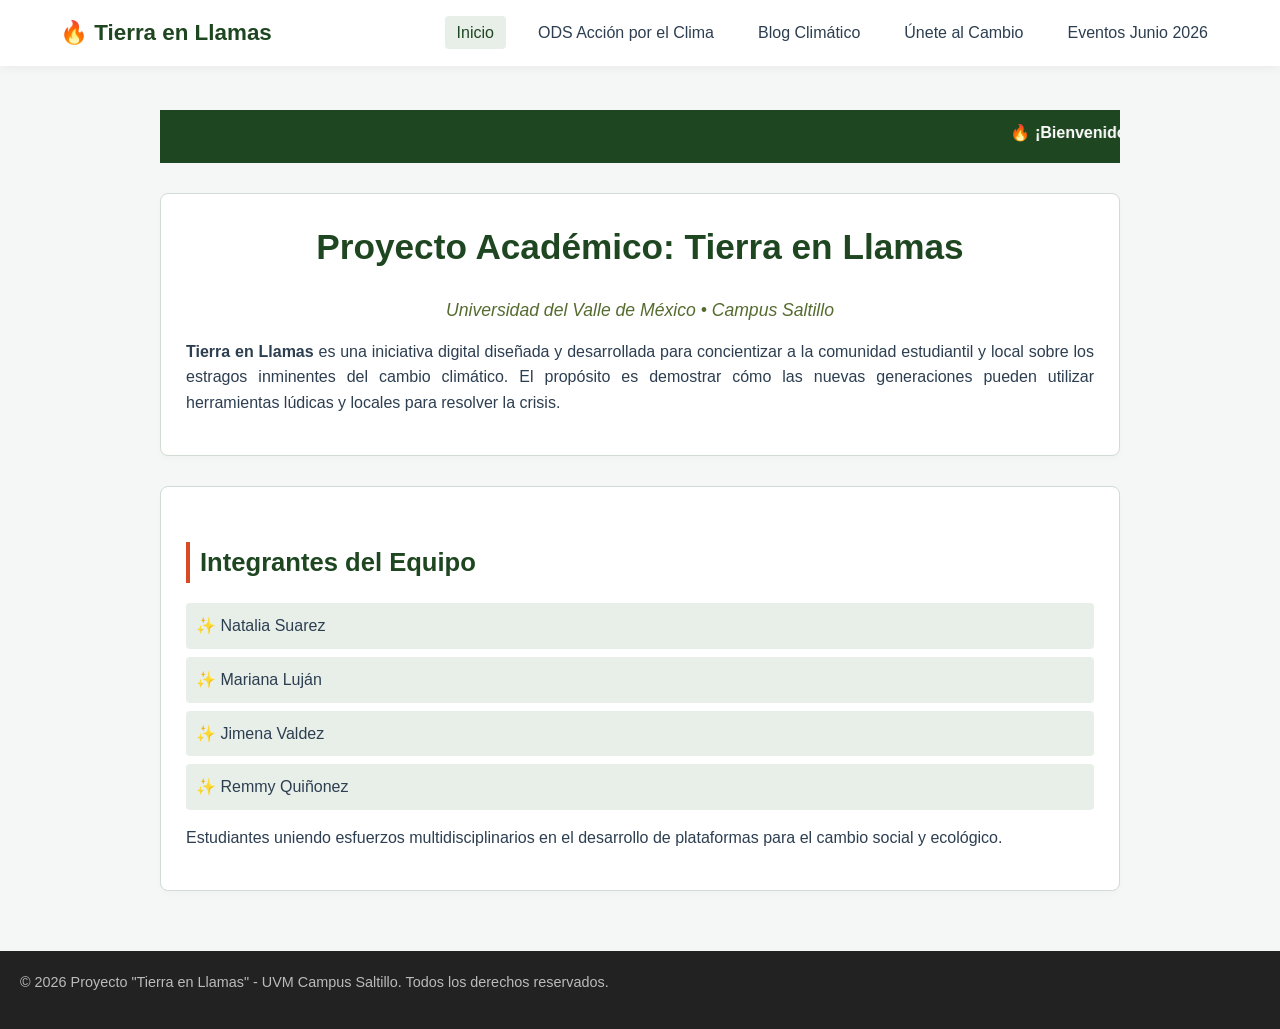
<file: index.html>
<!DOCTYPE html>
<html lang="es">
<head>
    <meta charset="UTF-8">
    <meta name="viewport" content="width=device-width, initial-scale=1.0">
    <title>Inicio | Tierra en Llamas - UVM Saltillo</title>
    <meta name="description" content="Proyecto académico Tierra en Llamas desarrollado por estudiantes de la UVM Campus Saltillo sobre la concientización climática.">
    <meta name="keywords" content="Tierra en llamas, UVM, Saltillo, Cambio climatico, ODS 13">
    <link rel="stylesheet" href="css/mi_estilo.css">
</head>
<body>

<header>
    <nav class="nav-container">
        <div class="logo"><a href="index.html">🔥 Tierra en Llamas</a></div>
        <div class="menu-toggle"><span></span><span></span><span></span></div>
        <ul class="nav-menu">
            <li><a href="index.html" class="active">Inicio</a></li>
            <li><a href="ods.html">ODS Acción por el Clima</a></li>
            <li><a href="blog.html">Blog Climático</a></li>
            <li><a href="unete.html">Únete al Cambio</a></li>
            <li><a href="eventos.html">Eventos Junio 2026</a></li>
        </ul>
    </nav>
</header>

<main>
    <div class="marquee-container">
        <marquee behavior="scroll" direction="left">🔥 ¡Bienvenidos a Tierra en Llamas! Proyecto estudiantil enfocado en generar conciencia y acciones tecnológicas inmediatas contra el cambio climático global. ¡Súmate hoy mismo! 🔥</marquee>
    </div>

    <section class="card">
        <h1>Proyecto Académico: Tierra en Llamas</h1>
        <p style="text-align: center; font-style: italic; color: var(--light-text); font-size: 1.1rem;">Universidad del Valle de México &bull; Campus Saltillo</p>
        <p><strong>Tierra en Llamas</strong> es una iniciativa digital diseñada y desarrollada para concientizar a la comunidad estudiantil y local sobre los estragos inminentes del cambio climático. El propósito es demostrar cómo las nuevas generaciones pueden utilizar herramientas lúdicas y locales para resolver la crisis.</p>
    </section>

    <section class="card">
        <h2>Integrantes del Equipo</h2>
        <ul class="team-list">
            <li>✨ Natalia Suarez</li>
            <li>✨ Mariana Luján</li>
            <li>✨ Jimena Valdez</li>
            <li>✨ Remmy Quiñonez</li>
        </ul>
        <p style="margin-top: 15px;">Estudiantes uniendo esfuerzos multidisciplinarios en el desarrollo de plataformas para el cambio social y ecológico.</p>
    </section>
</main>

<footer>
    <p>&copy; 2026 Proyecto "Tierra en Llamas" - UVM Campus Saltillo. Todos los derechos reservados.</p>
</footer>
<script src="js/script.js"></script>
</body>
</html>
</file>
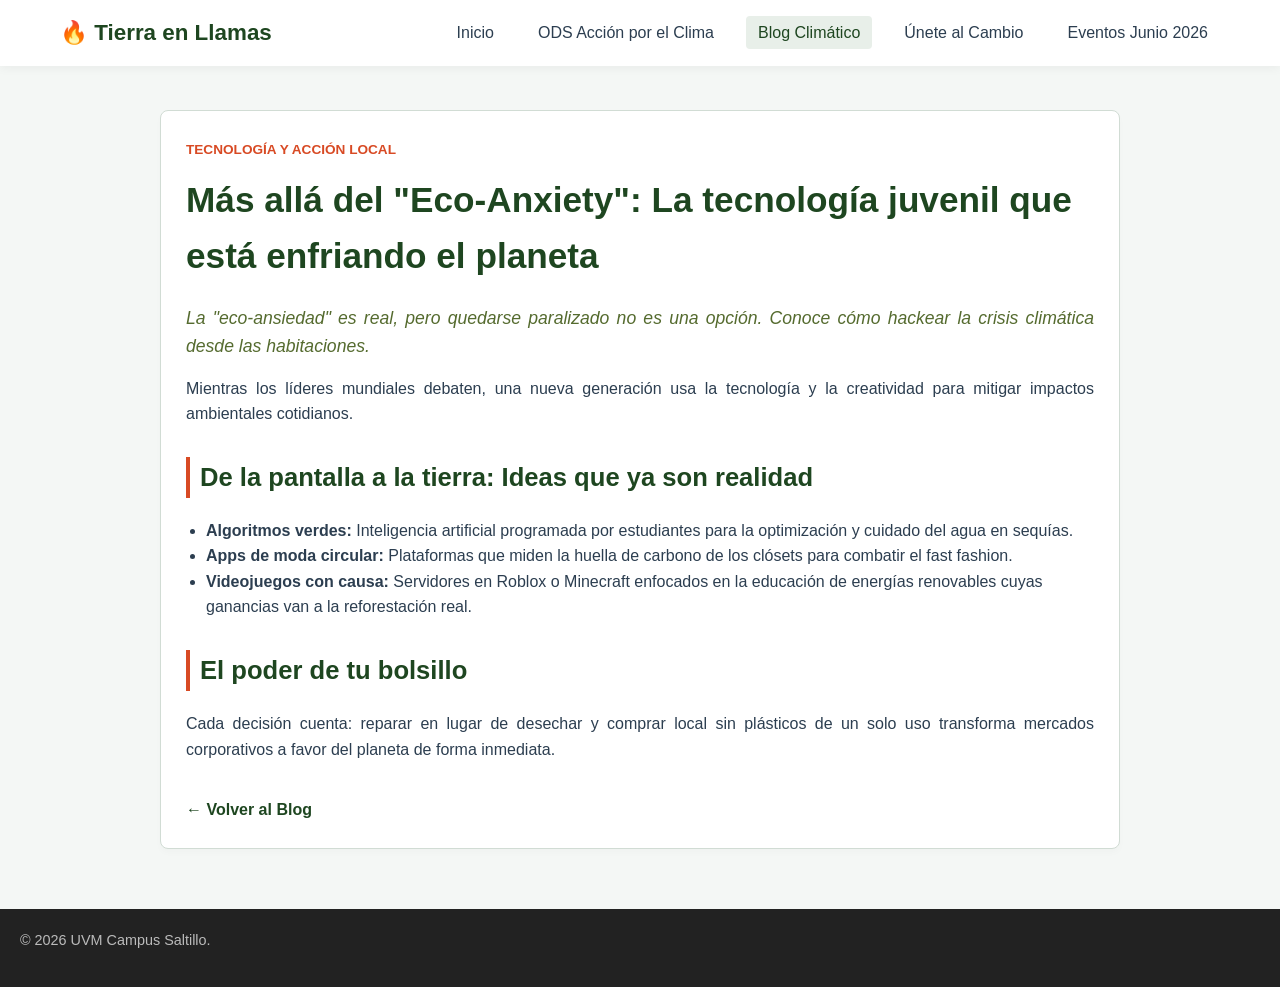
<file: articulo1.html>
<!DOCTYPE html>
<html lang="es">
<head>
    <meta charset="UTF-8">
    <meta name="viewport" content="width=device-width, initial-scale=1.0">
    <title>Artículo 1 | Tierra en Llamas</title>
    <link rel="stylesheet" href="css/mi_estilo.css">
</head>
<body>

<header>
    <nav class="nav-container">
        <div class="logo"><a href="index.html">🔥 Tierra en Llamas</a></div>
        <div class="menu-toggle"><span></span><span></span><span></span></div>
        <ul class="nav-menu">
            <li><a href="index.html">Inicio</a></li>
            <li><a href="ods.html">ODS Acción por el Clima</a></li>
            <li><a href="blog.html" class="active">Blog Climático</a></li>
            <li><a href="unete.html">Únete al Cambio</a></li>
            <li><a href="eventos.html">Eventos Junio 2026</a></li>
        </ul>
    </nav>
</header>

<main>
    <article class="card">
        <span style="color: var(--accent-color); font-weight: bold; font-size: 0.85rem;">TECNOLOGÍA Y ACCIÓN LOCAL</span>
        <h1 style="text-align: left; margin-top: 10px;">Más allá del "Eco-Anxiety": La tecnología juvenil que está enfriando el planeta</h1>
        
        <p style="font-size: 1.1rem; color: var(--light-text); font-style: italic;">La "eco-ansiedad" es real, pero quedarse paralizado no es una opción. Conoce cómo hackear la crisis climática desde las habitaciones.</p>
        
        <p>Mientras los líderes mundiales debaten, una nueva generación usa la tecnología y la creatividad para mitigar impactos ambientales cotidianos.</p>

        <h2>De la pantalla a la tierra: Ideas que ya son realidad</h2>
        <ul style="margin: 15px 0 20px 20px;">
            <li><strong>Algoritmos verdes:</strong> Inteligencia artificial programada por estudiantes para la optimización y cuidado del agua en sequías.</li>
            <li><strong>Apps de moda circular:</strong> Plataformas que miden la huella de carbono de los clósets para combatir el fast fashion.</li>
            <li><strong>Videojuegos con causa:</strong> Servidores en Roblox o Minecraft enfocados en la educación de energías renovables cuyas ganancias van a la reforestación real.</li>
        </ul>

        <h2>El poder de tu bolsillo</h2>
        <p>Cada decisión cuenta: reparar en lugar de desechar y comprar local sin plásticos de un solo uso transforma mercados corporativos a favor del planeta de forma inmediata.</p>
        
        <a href="blog.html" style="display:inline-block; margin-top: 20px; color: var(--primary-color); font-weight: bold; text-decoration: none;">&larr; Volver al Blog</a>
    </article>
</main>

<footer><p>&copy; 2026 UVM Campus Saltillo.</p></footer>
<script src="js/script.js"></script>
</body>
</html>
</file>
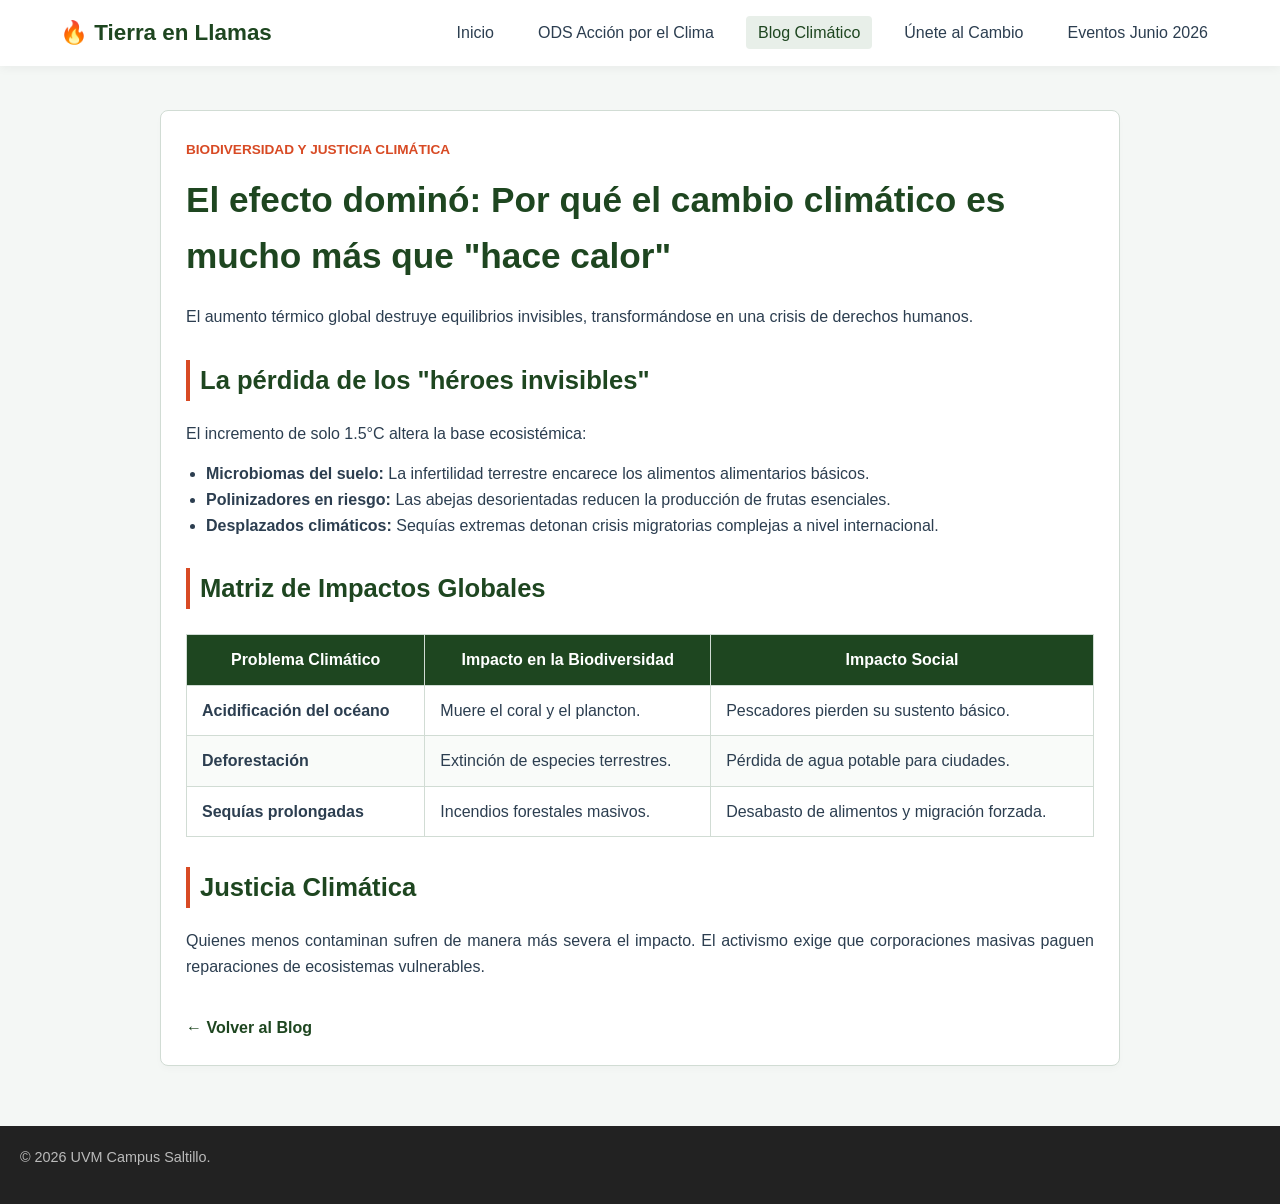
<file: articulo2.html>
<!DOCTYPE html>
<html lang="es">
<head>
    <meta charset="UTF-8">
    <meta name="viewport" content="width=device-width, initial-scale=1.0">
    <title>Artículo 2 | Tierra en Llamas</title>
    <link rel="stylesheet" href="css/mi_estilo.css">
</head>
<body>

<header>
    <nav class="nav-container">
        <div class="logo"><a href="index.html">🔥 Tierra en Llamas</a></div>
        <div class="menu-toggle"><span></span><span></span><span></span></div>
        <ul class="nav-menu">
            <li><a href="index.html">Inicio</a></li>
            <li><a href="ods.html">ODS Acción por el Clima</a></li>
            <li><a href="blog.html" class="active">Blog Climático</a></li>
            <li><a href="unete.html">Únete al Cambio</a></li>
            <li><a href="eventos.html">Eventos Junio 2026</a></li>
        </ul>
    </nav>
</header>

<main>
    <article class="card">
        <span style="color: var(--accent-color); font-weight: bold; font-size: 0.85rem;">BIODIVERSIDAD Y JUSTICIA CLIMÁTICA</span>
        <h1 style="text-align: left; margin-top: 10px;">El efecto dominó: Por qué el cambio climático es mucho más que "hace calor"</h1>
        
        <p>El aumento térmico global destruye equilibrios invisibles, transformándose en una crisis de derechos humanos.</p>

        <h2>La pérdida de los "héroes invisibles"</h2>
        <p>El incremento de solo 1.5°C altera la base ecosistémica:</p>
        <ul style="margin: 15px 0 20px 20px;">
            <li><strong>Microbiomas del suelo:</strong> La infertilidad terrestre encarece los alimentos alimentarios básicos.</li>
            <li><strong>Polinizadores en riesgo:</strong> Las abejas desorientadas reducen la producción de frutas esenciales.</li>
            <li><strong>Desplazados climáticos:</strong> Sequías extremas detonan crisis migratorias complejas a nivel internacional.</li>
        </ul>

        <h2>Matriz de Impactos Globales</h2>
        <table class="data-table">
            <thead>
                <tr>
                    <th>Problema Climático</th>
                    <th>Impacto en la Biodiversidad</th>
                    <th>Impacto Social</th>
                </tr>
            </thead>
            <tbody>
                <tr>
                    <td><strong>Acidificación del océano</strong></td>
                    <td>Muere el coral y el plancton.</td>
                    <td>Pescadores pierden su sustento básico.</td>
                </tr>
                <tr>
                    <td><strong>Deforestación</strong></td>
                    <td>Extinción de especies terrestres.</td>
                    <td>Pérdida de agua potable para ciudades.</td>
                </tr>
                <tr>
                    <td><strong>Sequías prolongadas</strong></td>
                    <td>Incendios forestales masivos.</td>
                    <td>Desabasto de alimentos y migración forzada.</td>
                </tr>
            </tbody>
        </table>

        <h2>Justicia Climática</h2>
        <p>Quienes menos contaminan sufren de manera más severa el impacto. El activismo exige que corporaciones masivas paguen reparaciones de ecosistemas vulnerables.</p>
        
        <a href="blog.html" style="display:inline-block; margin-top: 20px; color: var(--primary-color); font-weight: bold; text-decoration: none;">&larr; Volver al Blog</a>
    </article>
</main>

<footer><p>&copy; 2026 UVM Campus Saltillo.</p></footer>
<script src="js/script.js"></script>
</body>
</html>
</file>
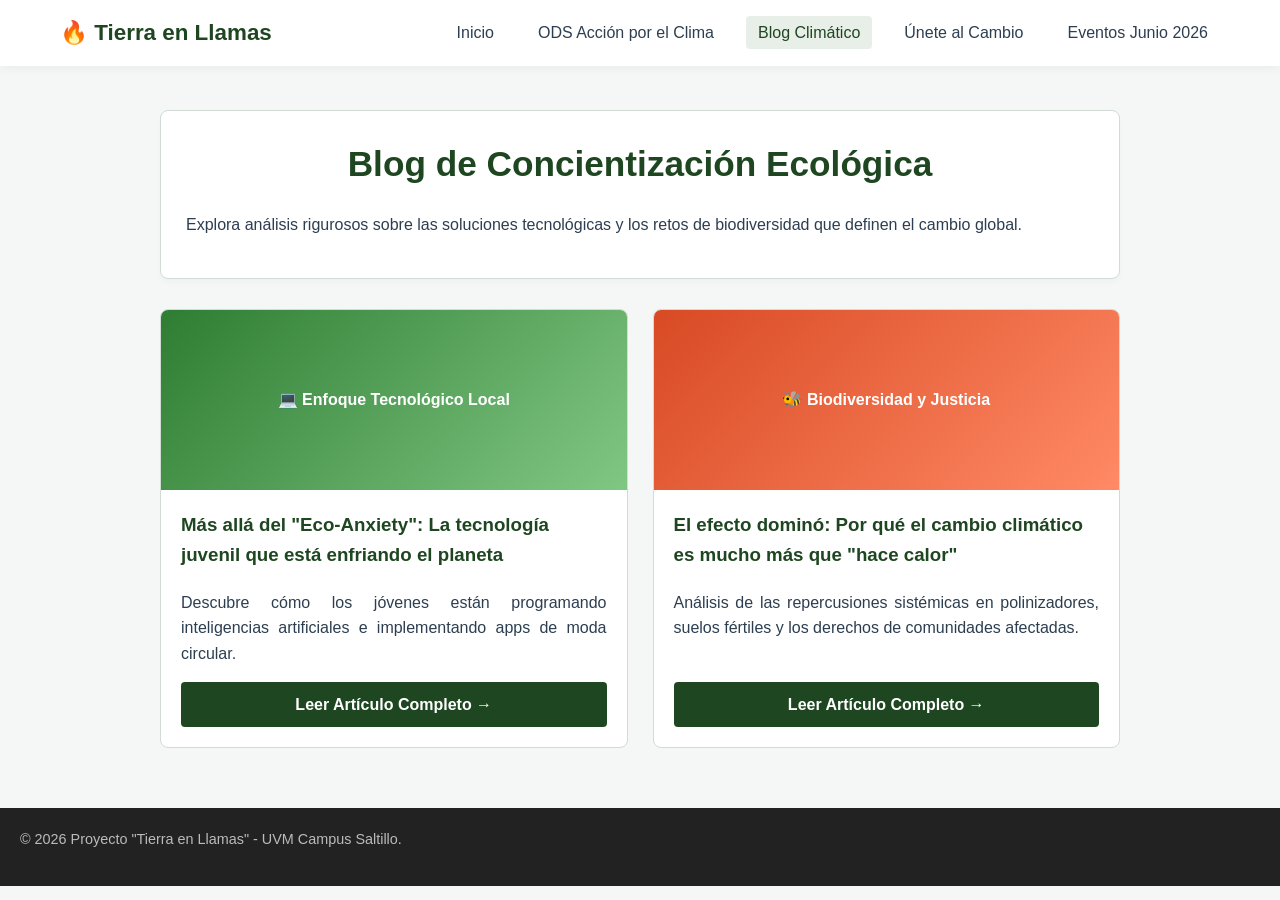
<file: blog.html>
<!DOCTYPE html>
<html lang="es">
<head>
    <meta charset="UTF-8">
    <meta name="viewport" content="width=device-width, initial-scale=1.0">
    <title>Blog Climático | Tierra en Llamas</title>
    <link rel="stylesheet" href="css/mi_estilo.css">
</head>
<body>

<header>
    <nav class="nav-container">
        <div class="logo"><a href="index.html">🔥 Tierra en Llamas</a></div>
        <div class="menu-toggle"><span></span><span></span><span></span></div>
        <ul class="nav-menu">
            <li><a href="index.html">Inicio</a></li>
            <li><a href="ods.html">ODS Acción por el Clima</a></li>
            <li><a href="blog.html" class="active">Blog Climático</a></li>
            <li><a href="unete.html">Únete al Cambio</a></li>
            <li><a href="eventos.html">Eventos Junio 2026</a></li>
        </ul>
    </nav>
</header>

<main>
    <section class="card" style="text-align: center;">
        <h1>Blog de Concientización Ecológica</h1>
        <p>Explora análisis rigurosos sobre las soluciones tecnológicas y los retos de biodiversidad que definen el cambio global.</p>
    </section>

    <div class="blog-grid">
        <article class="blog-card">
            <div class="blog-img-placeholder img-art1">💻 Enfoque Tecnológico Local</div>
            <div class="blog-content">
                <h3>Más allá del "Eco-Anxiety": La tecnología juvenil que está enfriando el planeta</h3>
                <p>Descubre cómo los jóvenes están programando inteligencias artificiales e implementando apps de moda circular.</p>
                <a href="articulo1.html" class="btn-link">Leer Artículo Completo &rarr;</a>
            </div>
        </article>

        <article class="blog-card">
            <div class="blog-img-placeholder img-art2">🐝 Biodiversidad y Justicia</div>
            <div class="blog-content">
                <h3>El efecto dominó: Por qué el cambio climático es mucho más que "hace calor"</h3>
                <p>Análisis de las repercusiones sistémicas en polinizadores, suelos fértiles y los derechos de comunidades afectadas.</p>
                <a href="articulo2.html" class="btn-link">Leer Artículo Completo &rarr;</a>
            </div>
        </article>
    </div>
</main>

<footer>
    <p>&copy; 2026 Proyecto "Tierra en Llamas" - UVM Campus Saltillo.</p>
</footer>
<script src="js/script.js"></script>
</body>
</html>
</file>
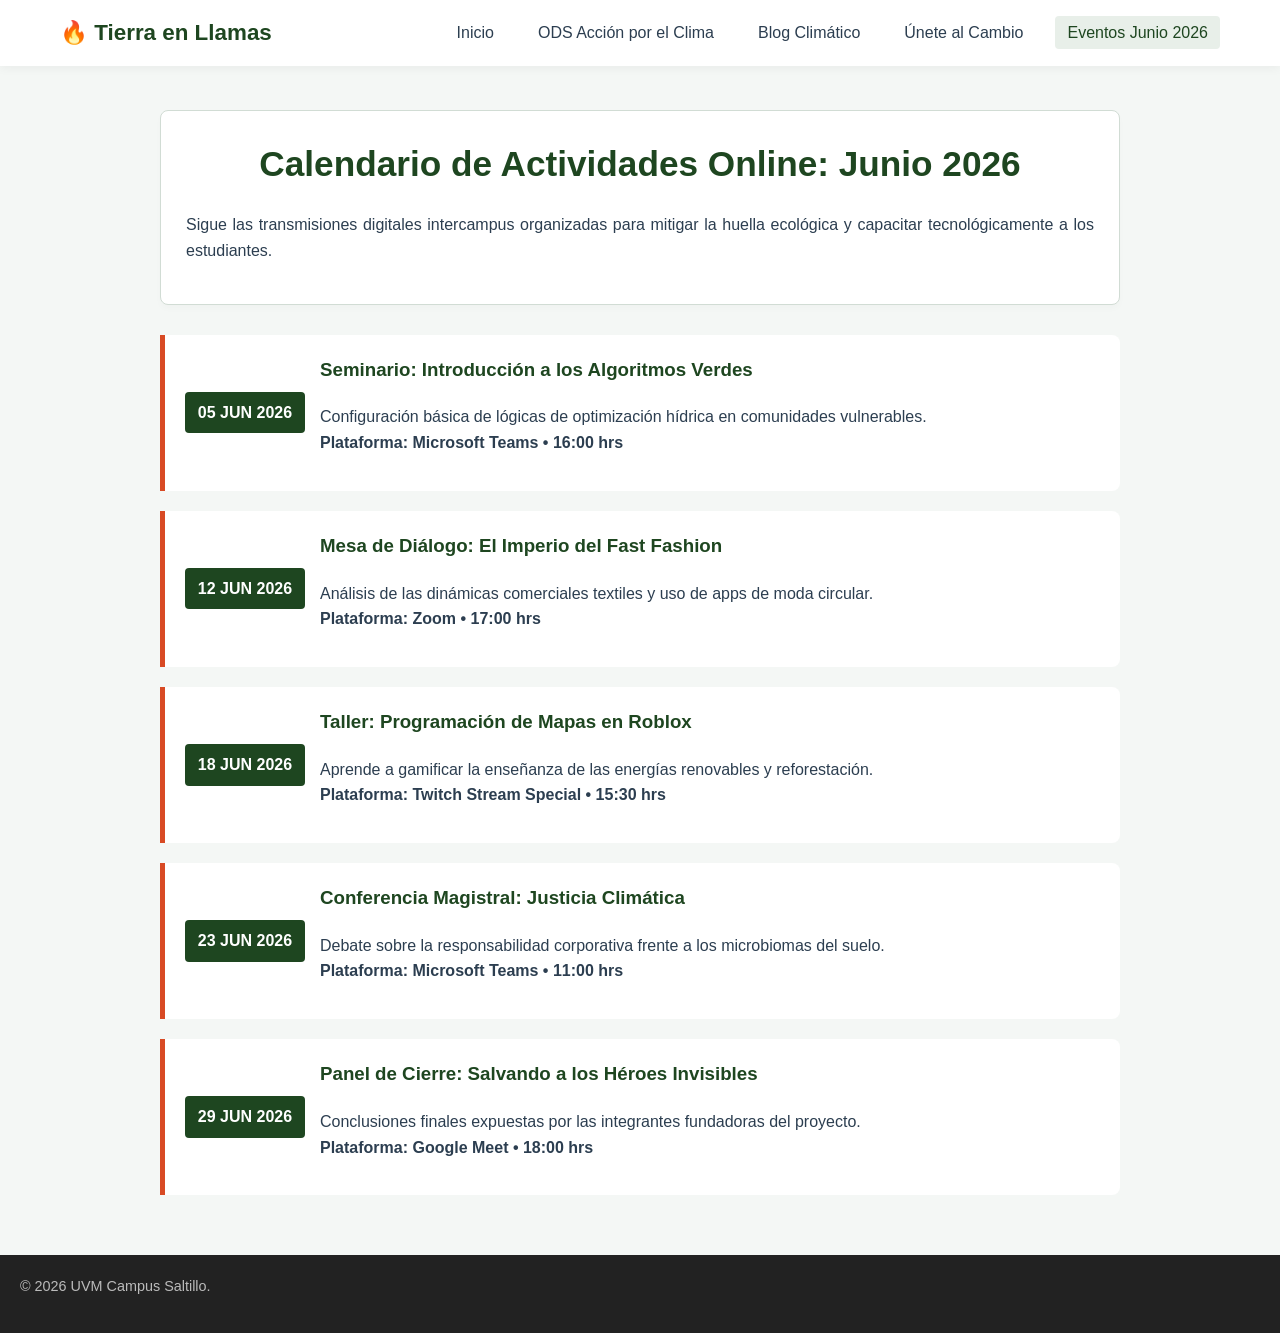
<file: eventos.html>
<!DOCTYPE html>
<html lang="es">
<head>
    <meta charset="UTF-8">
    <meta name="viewport" content="width=device-width, initial-scale=1.0">
    <title>Eventos Junio 2026 | Tierra en Llamas</title>
    <link rel="stylesheet" href="css/mi_estilo.css">
</head>
<body>

<header>
    <nav class="nav-container">
        <div class="logo"><a href="index.html">🔥 Tierra en Llamas</a></div>
        <div class="menu-toggle"><span></span><span></span><span></span></div>
        <ul class="nav-menu">
            <li><a href="index.html">Inicio</a></li>
            <li><a href="ods.html">ODS Acción por el Clima</a></li>
            <li><a href="blog.html">Blog Climático</a></li>
            <li><a href="unete.html">Únete al Cambio</a></li>
            <li><a href="eventos.html" class="active">Eventos Junio 2026</a></li>
        </ul>
    </nav>
</header>

<main>
    <section class="card">
        <h1>Calendario de Actividades Online: Junio 2026</h1>
        <p>Sigue las transmisiones digitales intercampus organizadas para mitigar la huella ecológica y capacitar tecnológicamente a los estudiantes.</p>
    </section>

    <div class="events-list">
        <div class="event-card">
            <div class="event-date">05 JUN 2026</div>
            <div class="event-info">
                <h3>Seminario: Introducción a los Algoritmos Verdes</h3>
                <p>Configuración básica de lógicas de optimización hídrica en comunidades vulnerables. <br><strong>Plataforma: Microsoft Teams &bull; 16:00 hrs</strong></p>
            </div>
        </div>

        <div class="event-card">
            <div class="event-date">12 JUN 2026</div>
            <div class="event-info">
                <h3>Mesa de Diálogo: El Imperio del Fast Fashion</h3>
                <p>Análisis de las dinámicas comerciales textiles y uso de apps de moda circular. <br><strong>Plataforma: Zoom &bull; 17:00 hrs</strong></p>
            </div>
        </div>

        <div class="event-card">
            <div class="event-date">18 JUN 2026</div>
            <div class="event-info">
                <h3>Taller: Programación de Mapas en Roblox</h3>
                <p>Aprende a gamificar la enseñanza de las energías renovables y reforestación. <br><strong>Plataforma: Twitch Stream Special &bull; 15:30 hrs</strong></p>
            </div>
        </div>

        <div class="event-card">
            <div class="event-date">23 JUN 2026</div>
            <div class="event-info">
                <h3>Conferencia Magistral: Justicia Climática</h3>
                <p>Debate sobre la responsabilidad corporativa frente a los microbiomas del suelo. <br><strong>Plataforma: Microsoft Teams &bull; 11:00 hrs</strong></p>
            </div>
        </div>

        <div class="event-card">
            <div class="event-date">29 JUN 2026</div>
            <div class="event-info">
                <h3>Panel de Cierre: Salvando a los Héroes Invisibles</h3>
                <p>Conclusiones finales expuestas por las integrantes fundadoras del proyecto. <br><strong>Plataforma: Google Meet &bull; 18:00 hrs</strong></p>
            </div>
        </div>
    </div>
</main>

<footer><p>&copy; 2026 UVM Campus Saltillo.</p></footer>
<script src="js/script.js"></script>
</body>
</html>
</file>
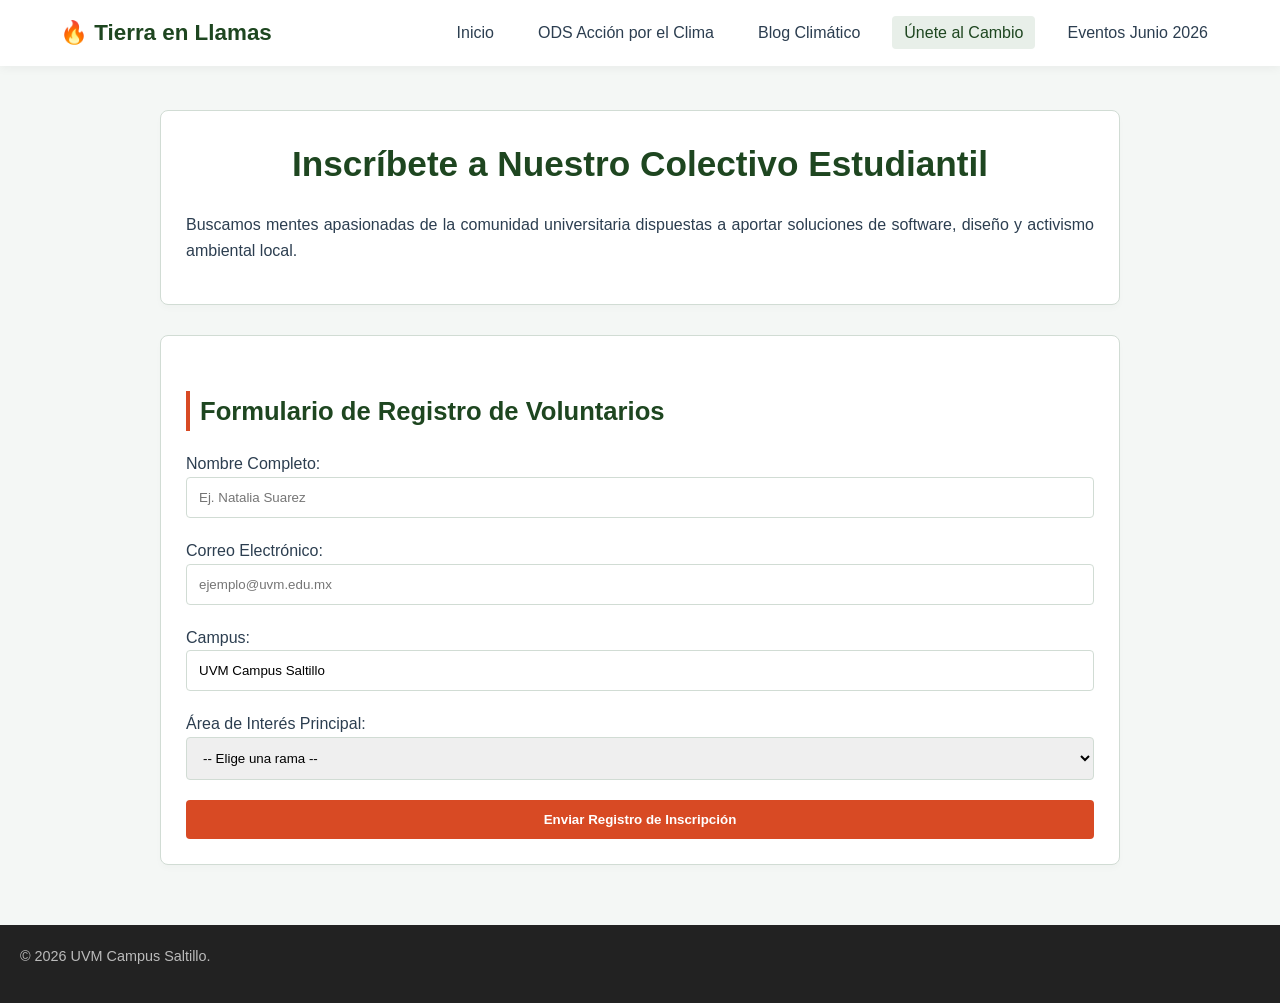
<file: unete.html>
<!DOCTYPE html>
<html lang="es">
<head>
    <meta charset="UTF-8">
    <meta name="viewport" content="width=device-width, initial-scale=1.0">
    <title>Únete al Cambio | Tierra en Llamas</title>
    <link rel="stylesheet" href="css/mi_estilo.css">
</head>
<body>

<header>
    <nav class="nav-container">
        <div class="logo"><a href="index.html">🔥 Tierra en Llamas</a></div>
        <div class="menu-toggle"><span></span><span></span><span></span></div>
        <ul class="nav-menu">
            <li><a href="index.html">Inicio</a></li>
            <li><a href="ods.html">ODS Acción por el Clima</a></li>
            <li><a href="blog.html">Blog Climático</a></li>
            <li><a href="unete.html" class="active">Únete al Cambio</a></li>
            <li><a href="eventos.html">Eventos Junio 2026</a></li>
        </ul>
    </nav>
</header>

<main>
    <section class="card">
        <h1>Inscríbete a Nuestro Colectivo Estudiantil</h1>
        <p>Buscamos mentes apasionadas de la comunidad universitaria dispuestas a aportar soluciones de software, diseño y activismo ambiental local.</p>
    </form>
    </section>

    <section class="card">
        <h2>Formulario de Registro de Voluntarios</h2>
        <form id="joinForm">
            <div class="form-group">
                <label for="fullName">Nombre Completo:</label>
                <input type="text" id="fullName" class="form-control" placeholder="Ej. Natalia Suarez" required>
            </div>
            <div class="form-group">
                <label for="email">Correo Electrónico:</label>
                <input type="email" id="email" class="form-control" placeholder="ejemplo@uvm.edu.mx" required>
            </div>
            <div class="form-group">
                <label for="campus">Campus:</label>
                <input type="text" id="campus" class="form-control" value="UVM Campus Saltillo" readonly>
            </div>
            <div class="form-group">
                <label for="area">Área de Interés Principal:</label>
                <select id="area" class="form-control" required>
                    <option value="">-- Elige una rama --</option>
                    <option value="software">Tecnologías Verdes y Web</option>
                    <option value="social">Contenido Digital e Impacto Social</option>
                </select>
            </div>
            <button type="submit" class="btn-submit">Enviar Registro de Inscripción</button>
        </form>
        <div id="successMessage" class="success-message">
            🎉 ¡Registro Exitoso! El equipo de Natalia, Mariana y Jimena te contactará por correo para integrarte a las brigadas climáticas.
        </div>
    </section>
</main>

<footer><p>&copy; 2026 UVM Campus Saltillo.</p></footer>
<script src="js/script.js"></script>
</body>
</html>
</file>
<file: css/mi_estilo.css>
/* css/mi_estilo.css */
:root {
    --primary-color: #1e4620; /* Verde bosque profundo para elementos institucionales */
    --accent-color: #d84a24;  /* Tono terracota/fuego para alertas y acentos */
    --bg-color: #f4f7f5;      /* Fondo claro ecológico */
    --card-bg: #ffffff;
    --text-color: #2c3e50;
    --light-text: #556b2f;
    --border-color: #d1dcd4;
}

* {
    box-sizing: border-box;
    margin: 0;
    padding: 0;
}

body {
    font-family: 'Segoe UI', Tahoma, Geneva, Verdana, sans-serif;
    line-height: 1.6;
    color: var(--text-color);
    background-color: var(--bg-color);
    padding-top: 70px; /* Evita que el menú fijo encime contenido */
}

/* Navegación Superior Fija y Adaptable */
header {
    background-color: var(--card-bg);
    box-shadow: 0 2px 10px rgba(0,0,0,0.05);
    position: fixed;
    top: 0;
    width: 100%;
    z-index: 1000;
}

.nav-container {
    max-width: 1200px;
    margin: 0 auto;
    display: flex;
    justify-content: space-between;
    align-items: center;
    padding: 15px 20px;
}

.logo a {
    font-size: 1.4rem;
    font-weight: bold;
    color: var(--primary-color);
    text-decoration: none;
}

.nav-menu {
    display: flex;
    list-style: none;
    gap: 20px;
}

.nav-menu a {
    text-decoration: none;
    color: var(--text-color);
    font-weight: 500;
    transition: color 0.3s;
    font-size: 1rem;
    padding: 8px 12px;
    border-radius: 4px;
}

.nav-menu a:hover, .nav-menu a.active {
    color: var(--primary-color);
    background-color: #e8efe9;
}

/* Botón Hamburguesa Móvil */
.menu-toggle {
    display: none;
    flex-direction: column;
    cursor: pointer;
    gap: 5px;
}

.menu-toggle span {
    width: 25px;
    height: 3px;
    background-color: var(--primary-color);
}

/* Layout y Contenedores */
main {
    max-width: 1000px;
    margin: 40px auto;
    padding: 0 20px;
}

.card {
    background: var(--card-bg);
    border-radius: 8px;
    padding: 25px;
    margin-bottom: 30px;
    box-shadow: 0 4px 6px rgba(0,0,0,0.02);
    border: 1px solid var(--border-color);
}

h1, h2, h3 { color: var(--primary-color); margin-bottom: 20px; }
h1 { font-size: 2.2rem; text-align: center; }
h2 { font-size: 1.6rem; border-left: 4px solid var(--accent-color); padding-left: 10px; margin-top: 30px; }
p { margin-bottom: 15px; text-align: justify; }

/* Marquesina del Index */
.marquee-container {
    background-color: var(--primary-color);
    color: white;
    padding: 10px 0;
    font-weight: bold;
    margin-bottom: 30px;
}

.team-list li {
    padding: 10px;
    background: #e8efe9;
    margin-bottom: 8px;
    border-radius: 4px;
    list-style: none;
}

/* Gráfico */
.chart-container { width: 100%; max-width: 600px; margin: 30px auto; }

/* Grid del Blog */
.blog-grid { display: grid; grid-template-columns: repeat(auto-fit, minmax(300px, 1fr)); gap: 25px; }
.blog-card { background: white; border-radius: 8px; overflow: hidden; border: 1px solid var(--border-color); display: flex; flex-direction: column; }
.blog-img-placeholder { width: 100%; height: 180px; display: flex; align-items: center; justify-content: center; color: white; font-weight: bold; }
.img-art1 { background: linear-gradient(135deg, #2e7d32, #81c784); }
.img-art2 { background: linear-gradient(135deg, #d84a24, #ff8a65); }
.blog-content { padding: 20px; display: flex; flex-direction: column; flex-grow: 1; }
.btn-link { margin-top: auto; display: block; background-color: var(--primary-color); color: white; text-align: center; padding: 10px; text-decoration: none; border-radius: 4px; font-weight: bold; }

/* Tablas */
.data-table { width: 100%; border-collapse: collapse; margin: 25px 0; }
.data-table th, .data-table td { padding: 12px 15px; border: 1px solid var(--border-color); }
.data-table th { background-color: var(--primary-color); color: white; }
.data-table tr:nth-child(even) { background-color: #f9fbf9; }

/* Formularios e Inputs */
.form-group { margin-bottom: 20px; }
.form-control { width: 100%; padding: 12px; border: 1px solid var(--border-color); border-radius: 4px; }
.btn-submit { background-color: var(--accent-color); color: white; border: none; padding: 12px 25px; font-weight: bold; width: 100%; cursor: pointer; border-radius: 4px; }
.success-message { background-color: #e8efe9; color: var(--primary-color); padding: 15px; border-radius: 4px; display: none; text-align: center; font-weight: bold; margin-top: 20px; }

/* Calendario */
.event-card { background: white; border-left: 5px solid var(--accent-color); padding: 20px; margin-bottom: 20px; border-radius: 0 8px 8px 0; display: flex; justify-content: space-between; align-items: center; gap: 15px; }
.event-date { background: var(--primary-color); color: white; padding: 8px 12px; border-radius: 4px; font-weight: bold; min-width: 120px; text-align: center; }
.event-info { flex: 1; }

footer { background-color: #222; color: #bbb; text-align: center; padding: 20px; margin-top: 60px; font-size: 0.9rem; }

/* Media Queries para teléfonos móviles */
@media (max-width: 768px) {
    .nav-menu { display: none; flex-direction: column; position: absolute; top: 65px; left: 0; width: 100%; background: var(--card-bg); padding: 20px; box-shadow: 0 5px 10px rgba(0,0,0,0.1); }
    .nav-menu.active { display: flex; }
    .menu-toggle { display: flex; }
    .event-card { flex-direction: column; align-items: flex-start; }
    .event-date { width: 100%; }
}
</file>
